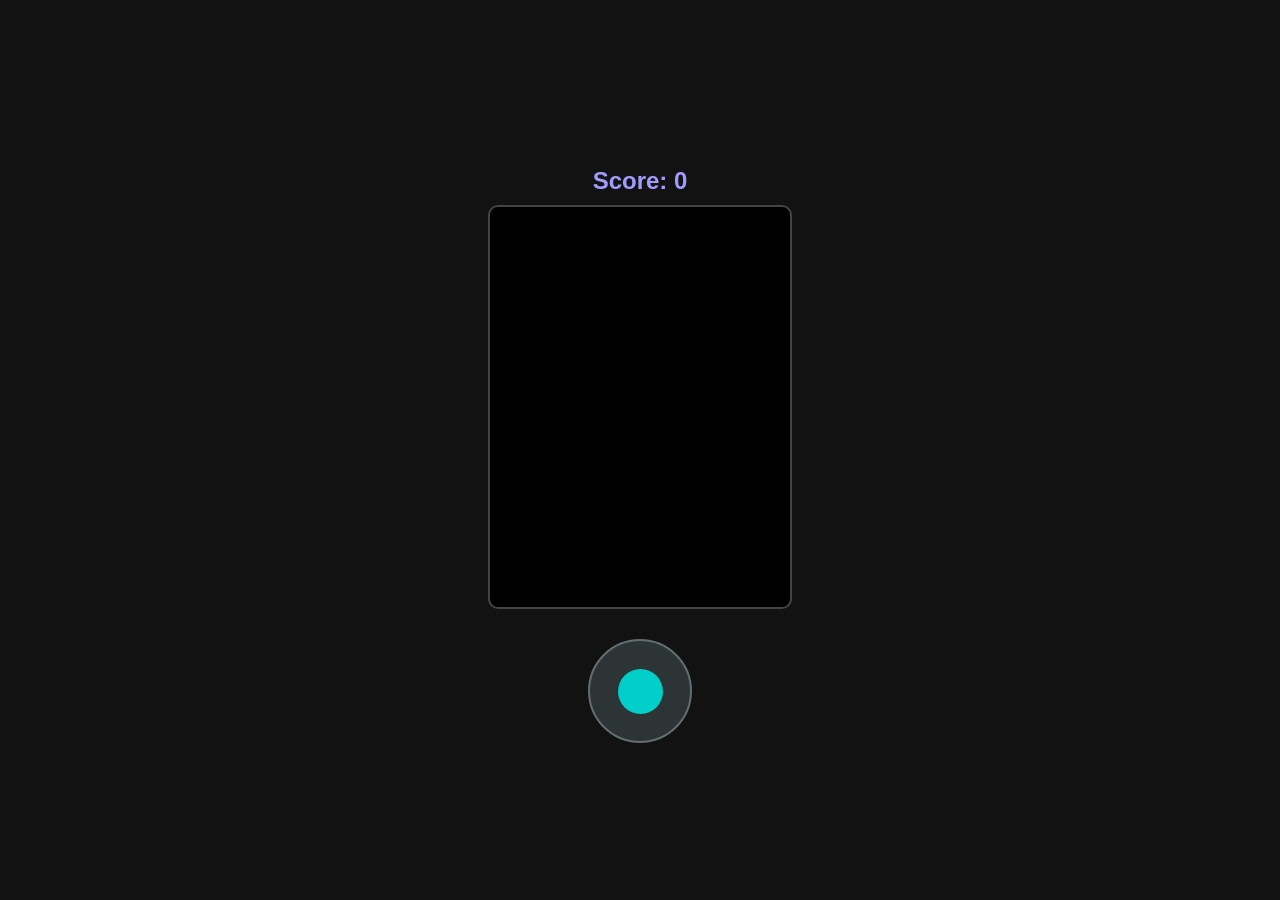
<file: bat-game.html>
<!DOCTYPE html>
<html lang="en">
<head>
    <meta charset="UTF-8">
    <meta name="viewport" content="width=device-width, initial-scale=1.0, maximum-scale=1.0, user-scalable=no">
    
    <meta name="apple-mobile-web-app-capable" content="yes">
    <meta name="mobile-web-app-capable" content="yes">
    <meta name="apple-mobile-web-app-status-bar-style" content="black">
    
    <title>Bat Survival</title>
    <style>
        body { 
            background: #121212; 
            color: white; 
            text-align: center; 
            font-family: sans-serif; 
            margin: 0; 
            overflow: hidden; 
            touch-action: none;
            display: flex;
            flex-direction: column;
            align-items: center;
            justify-content: center;
            height: 100vh;
        }
        .header { font-size: 24px; padding: 10px; color: #a29bfe; font-weight: bold; }
        
        canvas { 
            background: #000; 
            border: 2px solid #444; 
            display: block; 
            border-radius: 10px;
        }

        /* Joystick Style - Matching your old buttons color */
        .joystick-base {
            margin-top: 30px;
            width: 100px;
            height: 100px;
            background: #2d3436;
            border-radius: 50%;
            position: relative;
            border: 2px solid #636e72;
            display: flex;
            align-items: center;
            justify-content: center;
        }

        #joystick-stick {
            width: 45px;
            height: 45px;
            background: #00cec9;
            border-radius: 50%;
            position: absolute;
            transition: transform 0.1s ease-out;
        }

        #status-msg {
            position: absolute;
            top: 20%;
            color: #ff7675;
            font-weight: bold;
            display: none;
        }
    </style>
</head>
<body>

    <div class="header">Score: <span id="scoreVal">0</span></div>
    <div id="status-msg">GAME OVER - RESTARTING...</div>

    <canvas id="gameCanvas"></canvas>

    <div class="joystick-base" id="joyBase">
        <div id="joystick-stick"></div>
    </div>

    <script src="js/bat-logic.js"></script>
</body>
</html>
</file>
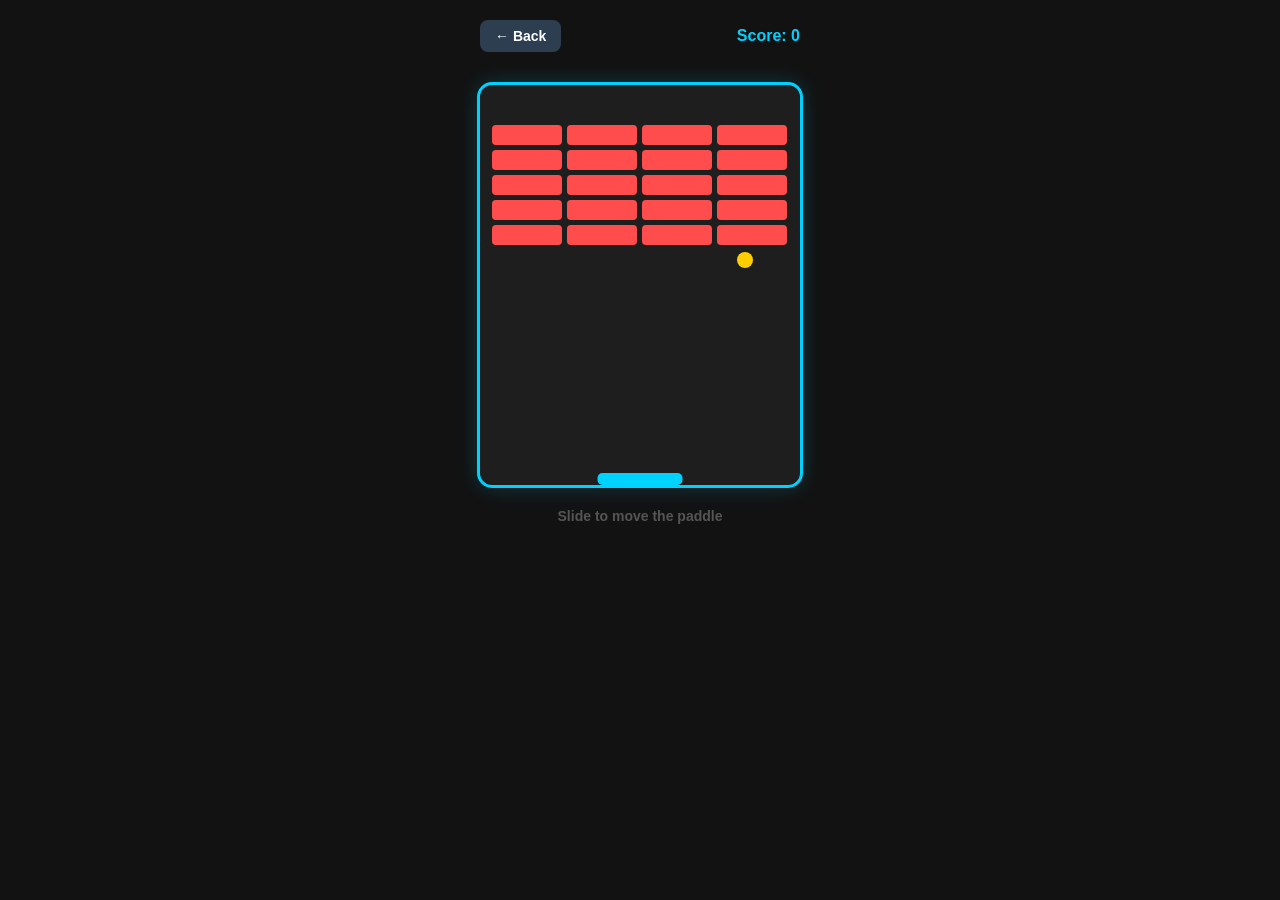
<file: brick.html>
<!DOCTYPE html>
<html lang="en">
<head>
    <meta charset="UTF-8">
    <meta name="viewport" content="width=device-width, initial-scale=1.0, maximum-scale=1.0, user-scalable=no">
    <title>Brick Breaker - Game Hub</title>
    <style>
        body { text-align: center; font-family: Arial, sans-serif; margin: 0; padding-top: 10px; background-color: #121212; color: white; overflow: hidden; touch-action: none; }
        .nav-bar { display: flex; justify-content: space-between; align-items: center; padding: 10px 20px; max-width: 320px; margin: 0 auto; }
        .back-btn { background: #2c3e50; color: white; border: none; padding: 8px 15px; border-radius: 8px; font-weight: bold; text-decoration: none; font-size: 14px; }
        canvas { border: 3px solid #00d2ff; background: #1e1e1e; border-radius: 15px; display: block; margin: 20px auto; max-width: 95%; height: auto; box-shadow: 0 0 20px rgba(0, 210, 255, 0.2); }
        .info { color: #555; font-size: 14px; font-weight: bold; }
    </style>
</head>
<body>

    <div class="nav-bar">
        <a href="home.html" class="back-btn">← Back</a>
        <div id="score" style="font-weight: bold; color: #00d2ff;">Score: 0</div>
    </div>
    
    <canvas id="brickCanvas" width="320" height="400"></canvas>
    <p class="info">Slide to move the paddle</p>

    <script>
        const canvas = document.getElementById("brickCanvas");
        const ctx = canvas.getContext("2d");
        const scoreDisplay = document.getElementById("score");

        let score = 0, ballRadius = 8, x = canvas.width / 2, y = canvas.height - 30;
        let dx = 3, dy = -3, paddleHeight = 12, paddleWidth = 85, paddleX = (canvas.width - paddleWidth) / 2;
        let brickRowCount = 5, brickColumnCount = 4, brickWidth = 70, brickHeight = 20;
        let brickPadding = 5, brickOffsetTop = 40, brickOffsetLeft = 12;
        let gameState = "PLAY"; // PLAY, OVER, WIN

        let bricks = [];
        for (let c = 0; c < brickColumnCount; c++) {
            bricks[c] = [];
            for (let r = 0; r < brickRowCount; r++) {
                bricks[c][r] = { x: 0, y: 0, status: 1 };
            }
        }

        document.addEventListener("touchmove", (e) => {
            if (gameState !== "PLAY") return;
            let relativeX = e.touches[0].clientX - canvas.offsetLeft;
            if (relativeX > 0 && relativeX < canvas.width) {
                paddleX = relativeX - paddleWidth / 2;
            }
        });

        canvas.addEventListener("click", () => {
            if (gameState !== "PLAY") document.location.reload();
        });

        function collisionDetection() {
            for (let c = 0; c < brickColumnCount; c++) {
                for (let r = 0; r < brickRowCount; r++) {
                    let b = bricks[c][r];
                    if (b.status === 1) {
                        if (x > b.x && x < b.x + brickWidth && y > b.y && y < b.y + brickHeight) {
                            dy = -dy;
                            b.status = 0;
                            score++;
                            scoreDisplay.innerText = "Score: " + score;
                            if (score === brickRowCount * brickColumnCount) gameState = "WIN";
                        }
                    }
                }
            }
        }

        function drawBall() {
            ctx.beginPath();
            ctx.arc(x, y, ballRadius, 0, Math.PI * 2);
            ctx.fillStyle = "#ffce00";
            ctx.fill();
            ctx.closePath();
        }

        function drawPaddle() {
            ctx.beginPath();
            ctx.roundRect(paddleX, canvas.height - paddleHeight, paddleWidth, paddleHeight, 5);
            ctx.fillStyle = "#00d2ff";
            ctx.fill();
            ctx.closePath();
        }

        function drawBricks() {
            for (let c = 0; c < brickColumnCount; c++) {
                for (let r = 0; r < brickRowCount; r++) {
                    if (bricks[c][r].status === 1) {
                        let brickX = (c * (brickWidth + brickPadding)) + brickOffsetLeft;
                        let brickY = (r * (brickHeight + brickPadding)) + brickOffsetTop;
                        bricks[c][r].x = brickX;
                        bricks[c][r].y = brickY;
                        ctx.beginPath();
                        ctx.roundRect(brickX, brickY, brickWidth, brickHeight, 4);
                        ctx.fillStyle = "#ff4d4d";
                        ctx.fill();
                        ctx.closePath();
                    }
                }
            }
        }

        function drawGameOver(text) {
            ctx.fillStyle = "rgba(0,0,0,0.8)";
            ctx.fillRect(0, 0, canvas.width, canvas.height);
            ctx.fillStyle = "white";
            ctx.font = "bold 28px Arial";
            ctx.textAlign = "center";
            ctx.fillText(text, canvas.width/2, canvas.height/2);
            ctx.font = "16px Arial";
            ctx.fillText("Tap to Restart", canvas.width/2, canvas.height/2 + 40);
        }

        function draw() {
            ctx.clearRect(0, 0, canvas.width, canvas.height);
            
            if (gameState === "PLAY") {
                drawBricks();
                drawBall();
                drawPaddle();
                collisionDetection();

                if (x + dx > canvas.width - ballRadius || x + dx < ballRadius) dx = -dx;
                if (y + dy < ballRadius) dy = -dy;
                else if (y + dy > canvas.height - ballRadius) {
                    if (x > paddleX && x < paddleX + paddleWidth) {
                        dy = -dy;
                    } else {
                        gameState = "OVER";
                    }
                }
                x += dx; y += dy;
            } else if (gameState === "OVER") {
                drawGameOver("\u0D28\u0D40 \u0D1A\u0D24\u0D4D\u0D24\u0D41!"); // നീ ചത്തു!
            } else if (gameState === "WIN") {
                drawGameOver("\u0D28\u0D40 \u0D1C\u0D2F\u0D3F\u0D1A\u0D4D\u0D1A\u0D41!"); // നീ ജയിച്ചു!
            }
            
            requestAnimationFrame(draw);
        }

        draw();
    </script>
</body>
</html>
</file>
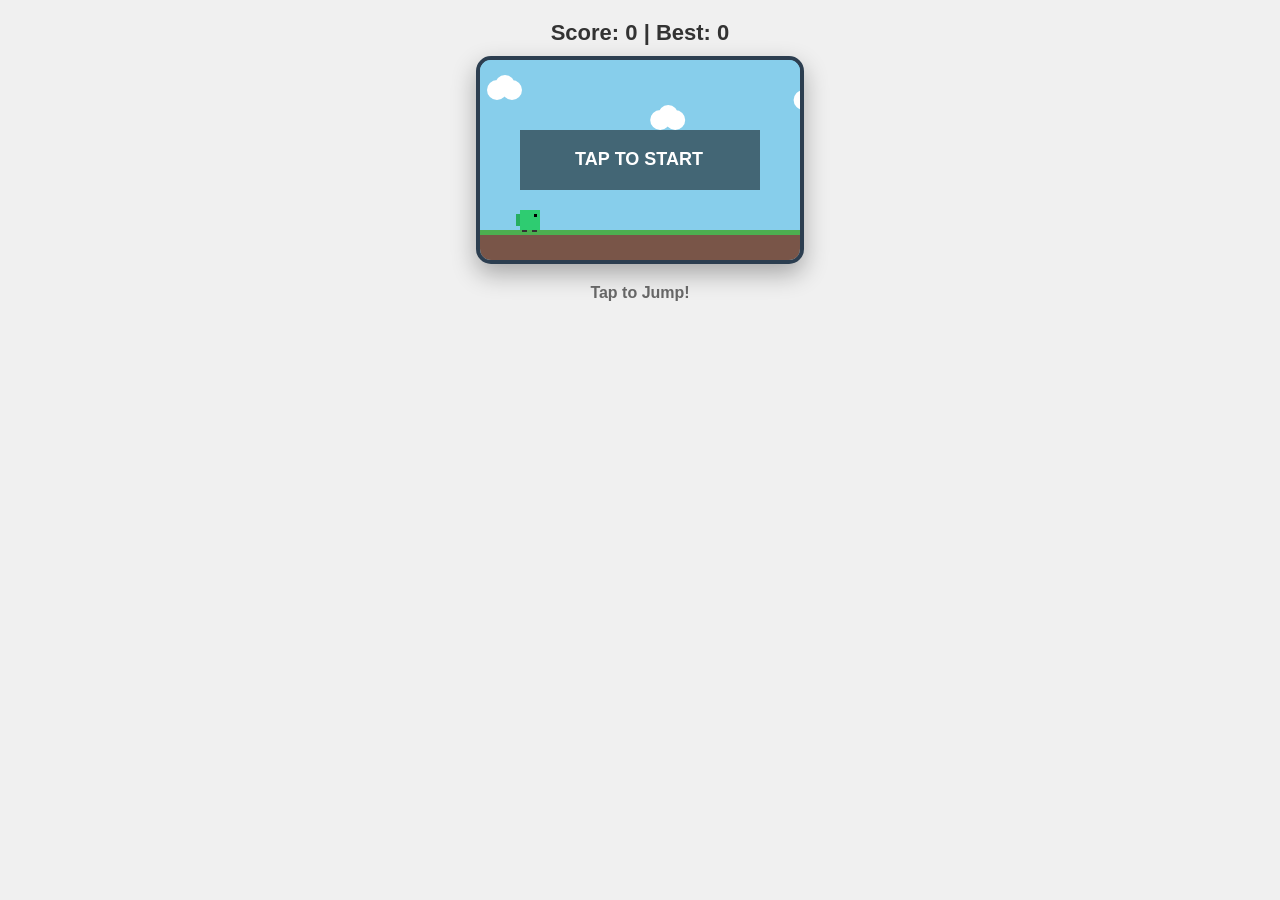
<file: Intex.html>
<!DOCTYPE html>
<html lang="en">
<head>
    <meta charset="UTF-8">
    <meta name="viewport" content="width=device-width, initial-scale=1.0, maximum-scale=1.0, user-scalable=no">
    <title>Mobile Dino Jump</title>
    <style>
        body { text-align: center; font-family: 'Arial', sans-serif; margin: 0; padding-top: 20px; background-color: #f0f0f0; overflow: hidden; touch-action: manipulation; }
        .score-board { font-size: 22px; font-weight: bold; margin-bottom: 10px; color: #333; }
        canvas { border: 4px solid #2c3e50; background: #87CEEB; border-radius: 15px; box-shadow: 0px 10px 25px rgba(0,0,0,0.3); max-width: 95%; height: auto; }
        p { color: #666; font-weight: bold; }
    </style>
</head>
<body>

    <div class="score-board">
        Score: <span id="scoreVal">0</span> | Best: <span id="highScoreVal">0</span>
    </div>
    
    <canvas id="gameCanvas" width="320" height="200"></canvas>
    
    <p>Tap to Jump!</p>

    <script>
        const canvas = document.getElementById("gameCanvas");
        const ctx = canvas.getContext("2d");
        const scoreDisplay = document.getElementById("scoreVal");
        const highScoreDisplay = document.getElementById("highScoreVal");

        // Game Variables
        let x, y, dy, isJumping, score, obsX, obsY, obsSpeed, clouds, gameState;
        const START = 0, PLAY = 1, OVER = 2;

        function resetGame() {
            x = 40; 
            y = 150; 
            dy = 0; 
            isJumping = false; 
            score = 0;
            scoreDisplay.innerText = score;
            obsX = 350; 
            obsY = 155; 
            obsSpeed = 3.5;
            gameState = START;
            clouds = [
                {x: 50, y: 30, s: 0.5}, 
                {x: 200, y: 60, s: 0.3}, 
                {x: 350, y: 40, s: 0.4}
            ];
            highScoreDisplay.innerText = localStorage.getItem("highScore") || 0;
        }

        function drawDino(px, py) {
            // Main Body
            ctx.fillStyle = "#2ecc71"; 
            ctx.fillRect(px, py, 20, 20);
            // Eye
            ctx.fillStyle = "black";
            ctx.fillRect(px + 14, py + 4, 3, 3);
            // Back Spikes
            ctx.fillStyle = "#27ae60";
            ctx.fillRect(px - 4, py + 4, 4, 12);
            // Feet
            ctx.fillStyle = "#333";
            ctx.fillRect(px + 2, py + 20, 5, 2);
            ctx.fillRect(px + 12, py + 20, 5, 2);
        }

        function draw() {
            // Clear and Draw Sky
            ctx.fillStyle = "#87CEEB";
            ctx.fillRect(0, 0, canvas.width, canvas.height);

            // Draw Clouds
            ctx.fillStyle = "white";
            clouds.forEach(c => {
                ctx.beginPath();
                ctx.arc(c.x, c.y, 10, 0, Math.PI * 2);
                ctx.arc(c.x + 8, c.y - 5, 10, 0, Math.PI * 2);
                ctx.arc(c.x + 15, c.y, 10, 0, Math.PI * 2);
                ctx.fill();
                if (gameState === PLAY || gameState === START) {
                    c.x -= c.s;
                    if (c.x < -30) c.x = 350;
                }
            });

            // Draw Ground
            ctx.fillStyle = "#795548"; // Dirt
            ctx.fillRect(0, 170, canvas.width, 30);
            ctx.fillStyle = "#4CAF50"; // Grass layer
            ctx.fillRect(0, 170, canvas.width, 5);

            if (gameState === START) {
                drawDino(x, y);
                ctx.fillStyle = "rgba(0,0,0,0.5)";
                ctx.fillRect(40, 70, 240, 60);
                ctx.fillStyle = "white";
                ctx.font = "bold 18px Arial";
                ctx.fillText("TAP TO START", 95, 105);
            } 
            
            else if (gameState === PLAY) {
                drawDino(x, y);

                // Draw Obstacle (Cactus)
                ctx.fillStyle = "#1b5e20";
                ctx.fillRect(obsX, obsY, 15, 25); // Main stem
                ctx.fillRect(obsX - 5, obsY + 5, 5, 10); // Arm 1
                ctx.fillRect(obsX + 15, obsY + 8, 5, 10); // Arm 2
                
                // Obstacle Movement
                obsX -= obsSpeed;
                if (obsX < -25) {
                    obsX = 350;
                    score++;
                    scoreDisplay.innerText = score;
                    obsSpeed += 0.12; 
                }

                // Jump Logic
                if (isJumping) {
                    y += dy;
                    dy += 0.6; // Gravity
                    if (y >= 150) {
                        y = 150;
                        isJumping = false;
                    }
                }

                // Collision Detection
                if (x < obsX + 15 && x + 20 > obsX && y < obsY + 25 && y + 20 > obsY) {
                    const best = localStorage.getItem("highScore") || 0;
                    if (score > best) {
                        localStorage.setItem("highScore", score);
                        highScoreDisplay.innerText = score;
                    }
                    gameState = OVER;
                }
            } 
            
            else if (gameState === OVER) {
                drawDino(x, y);
                ctx.fillStyle = "rgba(0,0,0,0.7)";
                ctx.fillRect(40, 65, 240, 70);
                ctx.fillStyle = "white";
                ctx.font = "bold 20px Arial";
                ctx.fillText("GAME OVER", 105, 95);
                ctx.font = "14px Arial";
                ctx.fillText("Tap to Restart", 115, 120);
            }

            requestAnimationFrame(draw);
        }

        // Handle Touch/Click
        window.addEventListener("touchstart", function(e) {
            e.preventDefault();
            if (gameState === START) {
                gameState = PLAY;
            } else if (gameState === PLAY && !isJumping) {
                dy = -9.5; 
                isJumping = true;
            } else if (gameState === OVER) {
                resetGame();
            }
        }, { passive: false });

        // Initialize Game
        resetGame();
        draw();
    </script>
</body>
</html>
</file>
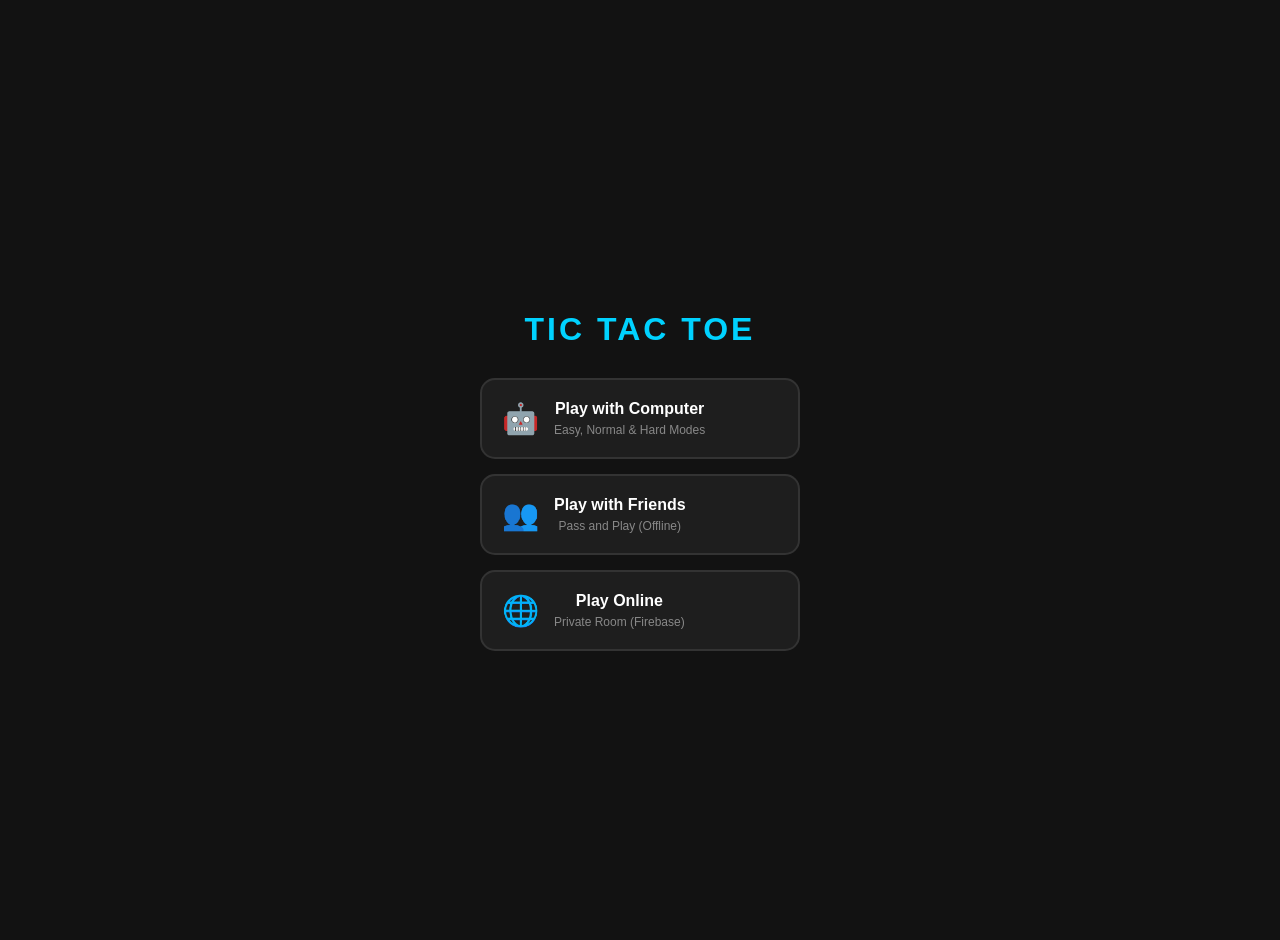
<file: tichome.html>
<!DOCTYPE html>
<html lang="en">
<head>
    <meta charset="UTF-8">
    <meta name="viewport" content="width=device-width, initial-scale=1.0">
    <title>Tic Tac Toe - Menu</title>
    <style>
        body { font-family: 'Segoe UI', sans-serif; background: #121212; color: white; text-align: center; margin: 0; padding: 20px; display: flex; flex-direction: column; height: 100vh; justify-content: center; }
        h1 { color: #00d2ff; text-transform: uppercase; letter-spacing: 3px; margin-bottom: 30px; }
        
        .menu-grid { display: flex; flex-direction: column; gap: 15px; max-width: 320px; margin: 0 auto; width: 100%; }
        .menu-card { 
            background: #1e1e1e; padding: 20px; border-radius: 15px; 
            text-decoration: none; color: white; border: 2px solid #333; 
            transition: 0.3s; display: flex; align-items: center; gap: 15px;
            cursor: pointer;
        }
        .menu-card:active { transform: scale(0.95); background: #222; border-color: #00d2ff; }
        .icon { font-size: 30px; }
        .info h3 { margin: 0; font-size: 16px; color: #fff; }
        .info p { margin: 5px 0 0; font-size: 12px; color: #888; }

        /* Room Code Modal */
        #roomModal {
            display: none; position: fixed; top: 0; left: 0; width: 100%; height: 100%;
            background: rgba(0,0,0,0.9); z-index: 100; flex-direction: column; align-items: center; justify-content: center;
        }
        .modal-content { background: #1e1e1e; padding: 30px; border-radius: 20px; border: 1px solid #00d2ff; width: 85%; max-width: 300px; }
        input { width: 100%; padding: 12px; margin: 15px 0; border-radius: 8px; border: 1px solid #444; background: #121212; color: white; text-align: center; font-size: 18px; box-sizing: border-box; }
        .go-btn { background: #00d2ff; color: #121212; border: none; padding: 12px 25px; border-radius: 8px; font-weight: bold; width: 100%; cursor: pointer; }
    </style>
</head>
<body>

    <h1>Tic Tac Toe</h1>

    <div class="menu-grid">
        <div class="menu-card" onclick="location.href='tictactoe/computer.html'">
            <div class="icon">🤖</div>
            <div class="info">
                <h3>Play with Computer</h3>
                <p>Easy, Normal & Hard Modes</p>
            </div>
        </div>

        <div class="menu-card" onclick="location.href='tictactoe/local.html'">
            <div class="icon">👥</div>
            <div class="info">
                <h3>Play with Friends</h3>
                <p>Pass and Play (Offline)</p>
            </div>
        </div>

        <div class="menu-card" onclick="showModal()">
            <div class="icon">🌐</div>
            <div class="info">
                <h3>Play Online</h3>
                <p>Private Room (Firebase)</p>
            </div>
        </div>
    </div>

    <div id="roomModal">
        <div class="modal-content">
            <h3 style="margin:0;">Enter Room Code</h3>
            <input type="number" id="roomCode" placeholder="Ex: 1234">
            <button class="go-btn" onclick="joinOnline()">JOIN ROOM</button>
            <p onclick="hideModal()" style="margin-top:15px; font-size:12px; color:#ff4d4d; cursor:pointer;">Cancel</p>
        </div>
    </div>

    <script>
        function showModal() { document.getElementById('roomModal').style.display = 'flex'; }
        function hideModal() { document.getElementById('roomModal').style.display = 'none'; }

        function joinOnline() {
            const code = document.getElementById('roomCode').value;
            if (code) {
                location.href = `tictactoe/online.html?room=${code}`;
            } else {
                alert("Please enter a room code!");
            }
        }
    </script>
</body>
</html>
</file>
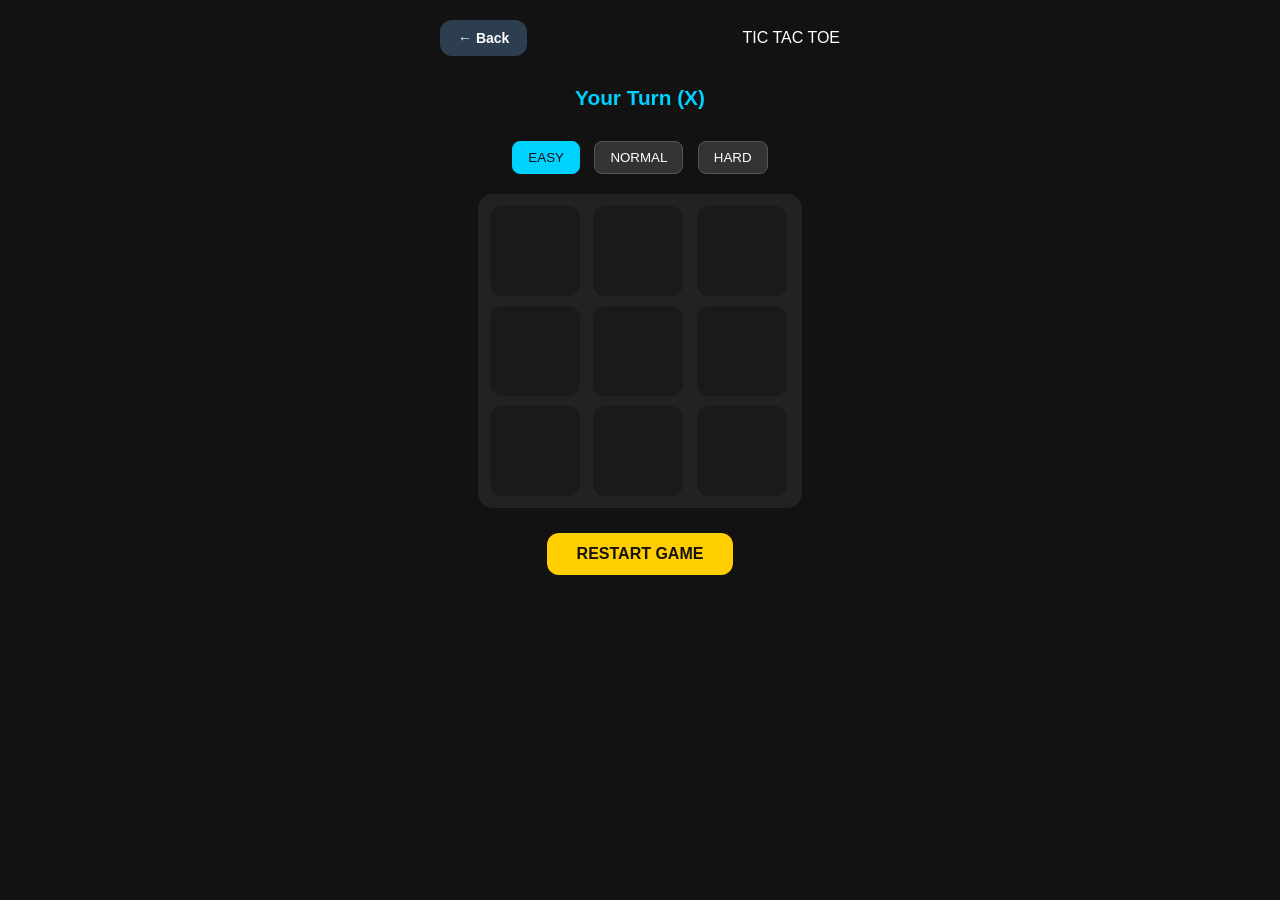
<file: tictactoe.html>
<!DOCTYPE html>
<html lang="en">
<head>
    <meta charset="UTF-8">
    <meta name="viewport" content="width=device-width, initial-scale=1.0">
    <title>Tic Tac Toe - AI Master</title>
    <style>
        body { font-family: 'Segoe UI', sans-serif; background: #121212; color: white; text-align: center; margin: 0; padding: 10px; }
        .nav-bar { display: flex; justify-content: space-between; align-items: center; padding: 10px 20px; max-width: 400px; margin: 0 auto; }
        .back-btn { background: #2c3e50; color: white; border: none; padding: 10px 18px; border-radius: 12px; text-decoration: none; font-size: 14px; font-weight: bold; }
        
        #status { font-size: 1.3rem; margin: 20px 0; font-weight: bold; height: 35px; color: #00d2ff; }
        
        /* Difficulty Selector */
        .level-container { margin-bottom: 20px; display: none; }
        .level-btn { background: #333; color: white; border: 1px solid #555; padding: 8px 15px; margin: 0 5px; border-radius: 8px; cursor: pointer; }
        .level-btn.active { background: #00d2ff; color: #121212; border-color: #00d2ff; }

        .board { display: grid; grid-template-columns: repeat(3, 1fr); gap: 10px; max-width: 300px; margin: 0 auto; background: #222; padding: 12px; border-radius: 15px; }
        .cell { width: 90px; height: 90px; background: #1a1a1a; border-radius: 12px; display: flex; align-items: center; justify-content: center; font-size: 2.5rem; font-weight: bold; cursor: pointer; transition: 0.2s; }
        .cell.x { color: #ff6b6b; }
        .cell.o { color: #00d2ff; }
        .cell.winner { background: #00d2ff !important; color: #121212 !important; animation: pulse 0.8s infinite; }
        
        @keyframes pulse { 0% { transform: scale(1); } 50% { transform: scale(1.05); } 100% { transform: scale(1); } }

        .controls { margin-top: 25px; }
        .restart-btn { background: #ffce00; color: #121212; border: none; padding: 12px 30px; border-radius: 12px; font-weight: bold; cursor: pointer; font-size: 16px; }
    </style>
</head>
<body>

    <div class="nav-bar">
        <a href="tichome.html" class="back-btn">← Back</a>
        <span id="mode-title">TIC TAC TOE</span>
    </div>

    <div id="status">Wait...</div>

    <div class="level-container" id="level-ui">
        <button class="level-btn active" onclick="setLevel('easy', this)">EASY</button>
        <button class="level-btn" onclick="setLevel('normal', this)">NORMAL</button>
        <button class="level-btn" onclick="setLevel('hard', this)">HARD</button>
    </div>

    <div class="board" id="board">
        <div class="cell" onclick="handleMove(0)" id="c0"></div>
        <div class="cell" onclick="handleMove(1)" id="c1"></div>
        <div class="cell" onclick="handleMove(2)" id="c2"></div>
        <div class="cell" onclick="handleMove(3)" id="c3"></div>
        <div class="cell" onclick="handleMove(4)" id="c4"></div>
        <div class="cell" onclick="handleMove(5)" id="c5"></div>
        <div class="cell" onclick="handleMove(6)" id="c6"></div>
        <div class="cell" onclick="handleMove(7)" id="c7"></div>
        <div class="cell" onclick="handleMove(8)" id="c8"></div>
    </div>

    <div class="controls">
        <button class="restart-btn" onclick="resetGame()">RESTART GAME</button>
    </div>

    <script>
        const urlParams = new URLSearchParams(window.location.search);
        const mode = urlParams.get('mode') || 'ai';
        
        let board = Array(9).fill("");
        let currentPlayer = "X"; // Human is always X
        let gameActive = true;
        let difficulty = "easy";
        let isProcessing = false; // Turn Lock check

        if (mode === 'ai') {
            document.getElementById('level-ui').style.display = 'block';
            document.getElementById('status').innerText = "Your Turn (X)";
        }

        function setLevel(lvl, btn) {
            difficulty = lvl;
            document.querySelectorAll('.level-btn').forEach(b => b.classList.remove('active'));
            btn.classList.add('active');
            resetGame();
        }

        function handleMove(i) {
            // Logic: Not empty, Game over, OR computer thinking aanenkil click cheyyaan pattilla
            if (board[i] !== "" || !gameActive || isProcessing) return;

            // Human Turn
            board[i] = "X";
            updateUI();
            
            if (!checkWin()) {
                if (mode === 'ai') {
                    isProcessing = true; // LOCK TURN
                    currentPlayer = "O";
                    document.getElementById('status').innerText = "Computer thinking...";
                    setTimeout(aiMove, 800);
                } else {
                    currentPlayer = currentPlayer === "X" ? "O" : "X";
                    document.getElementById('status').innerText = currentPlayer + "'s Turn";
                }
            }
        }

        function aiMove() {
            let move;
            if (difficulty === 'easy') {
                move = getRandomMove();
            } else if (difficulty === 'normal') {
                move = Math.random() > 0.5 ? getBestMove() : getRandomMove();
            } else {
                move = getBestMove();
            }

            if (move !== null) {
                board[move] = "O";
                updateUI();
                if (!checkWin()) {
                    currentPlayer = "X";
                    document.getElementById('status').innerText = "Your Turn (X)";
                    isProcessing = false; // UNLOCK TURN
                }
            }
        }

        function getRandomMove() {
            let available = board.map((v, i) => v === "" ? i : null).filter(v => v !== null);
            return available.length > 0 ? available[Math.floor(Math.random() * available.length)] : null;
        }

        // Minimax for Hard Level
        function getBestMove() {
            let bestScore = -Infinity;
            let move = null;
            for (let i = 0; i < 9; i++) {
                if (board[i] === "") {
                    board[i] = "O";
                    let score = minimax(board, 0, false);
                    board[i] = "";
                    if (score > bestScore) {
                        bestScore = score;
                        move = i;
                    }
                }
            }
            return move;
        }

        function minimax(currBoard, depth, isMaximizing) {
            let result = evaluateWin();
            if (result === "O") return 10;
            if (result === "X") return -10;
            if (!currBoard.includes("")) return 0;

            if (isMaximizing) {
                let bestScore = -Infinity;
                for (let i = 0; i < 9; i++) {
                    if (currBoard[i] === "") {
                        currBoard[i] = "O";
                        let score = minimax(currBoard, depth + 1, false);
                        currBoard[i] = "";
                        bestScore = Math.max(score, bestScore);
                    }
                }
                return bestScore;
            } else {
                let bestScore = Infinity;
                for (let i = 0; i < 9; i++) {
                    if (currBoard[i] === "") {
                        currBoard[i] = "X";
                        let score = minimax(currBoard, depth + 1, true);
                        currBoard[i] = "";
                        bestScore = Math.min(score, bestScore);
                    }
                }
                return bestScore;
            }
        }

        function evaluateWin() {
            const wins = [[0,1,2],[3,4,5],[6,7,8],[0,3,6],[1,4,7],[2,5,8],[0,4,8],[2,4,6]];
            for (let c of wins) {
                if (board[c[0]] && board[c[0]] === board[c[1]] && board[c[0]] === board[c[2]]) return board[c[0]];
            }
            return null;
        }

        function checkWin() {
            const wins = [[0,1,2],[3,4,5],[6,7,8],[0,3,6],[1,4,7],[2,5,8],[0,4,8],[2,4,6]];
            for (let c of wins) {
                if (board[c[0]] && board[c[0]] === board[c[1]] && board[c[0]] === board[c[2]]) {
                    document.getElementById('status').innerText = board[c[0]] === "X" ? "YOU WIN! 🎉" : "AI WINS! 🤖";
                    c.forEach(idx => document.getElementById('c' + idx).classList.add('winner'));
                    gameActive = false;
                    isProcessing = false;
                    return true;
                }
            }
            if (!board.includes("")) {
                document.getElementById('status').innerText = "DRAW! 🤝";
                gameActive = false;
                return true;
            }
            return false;
        }

        function updateUI() {
            board.forEach((val, i) => {
                const cell = document.getElementById('c' + i);
                cell.innerText = val;
                cell.className = 'cell ' + val.toLowerCase();
            });
        }

        function resetGame() {
            board = Array(9).fill("");
            currentPlayer = "X";
            gameActive = true;
            isProcessing = false;
            document.getElementById('status').innerText = "Your Turn (X)";
            document.querySelectorAll('.cell').forEach(c => {
                c.innerText = "";
                c.className = "cell";
            });
        }
    </script>
</body>
</html>
</file>
